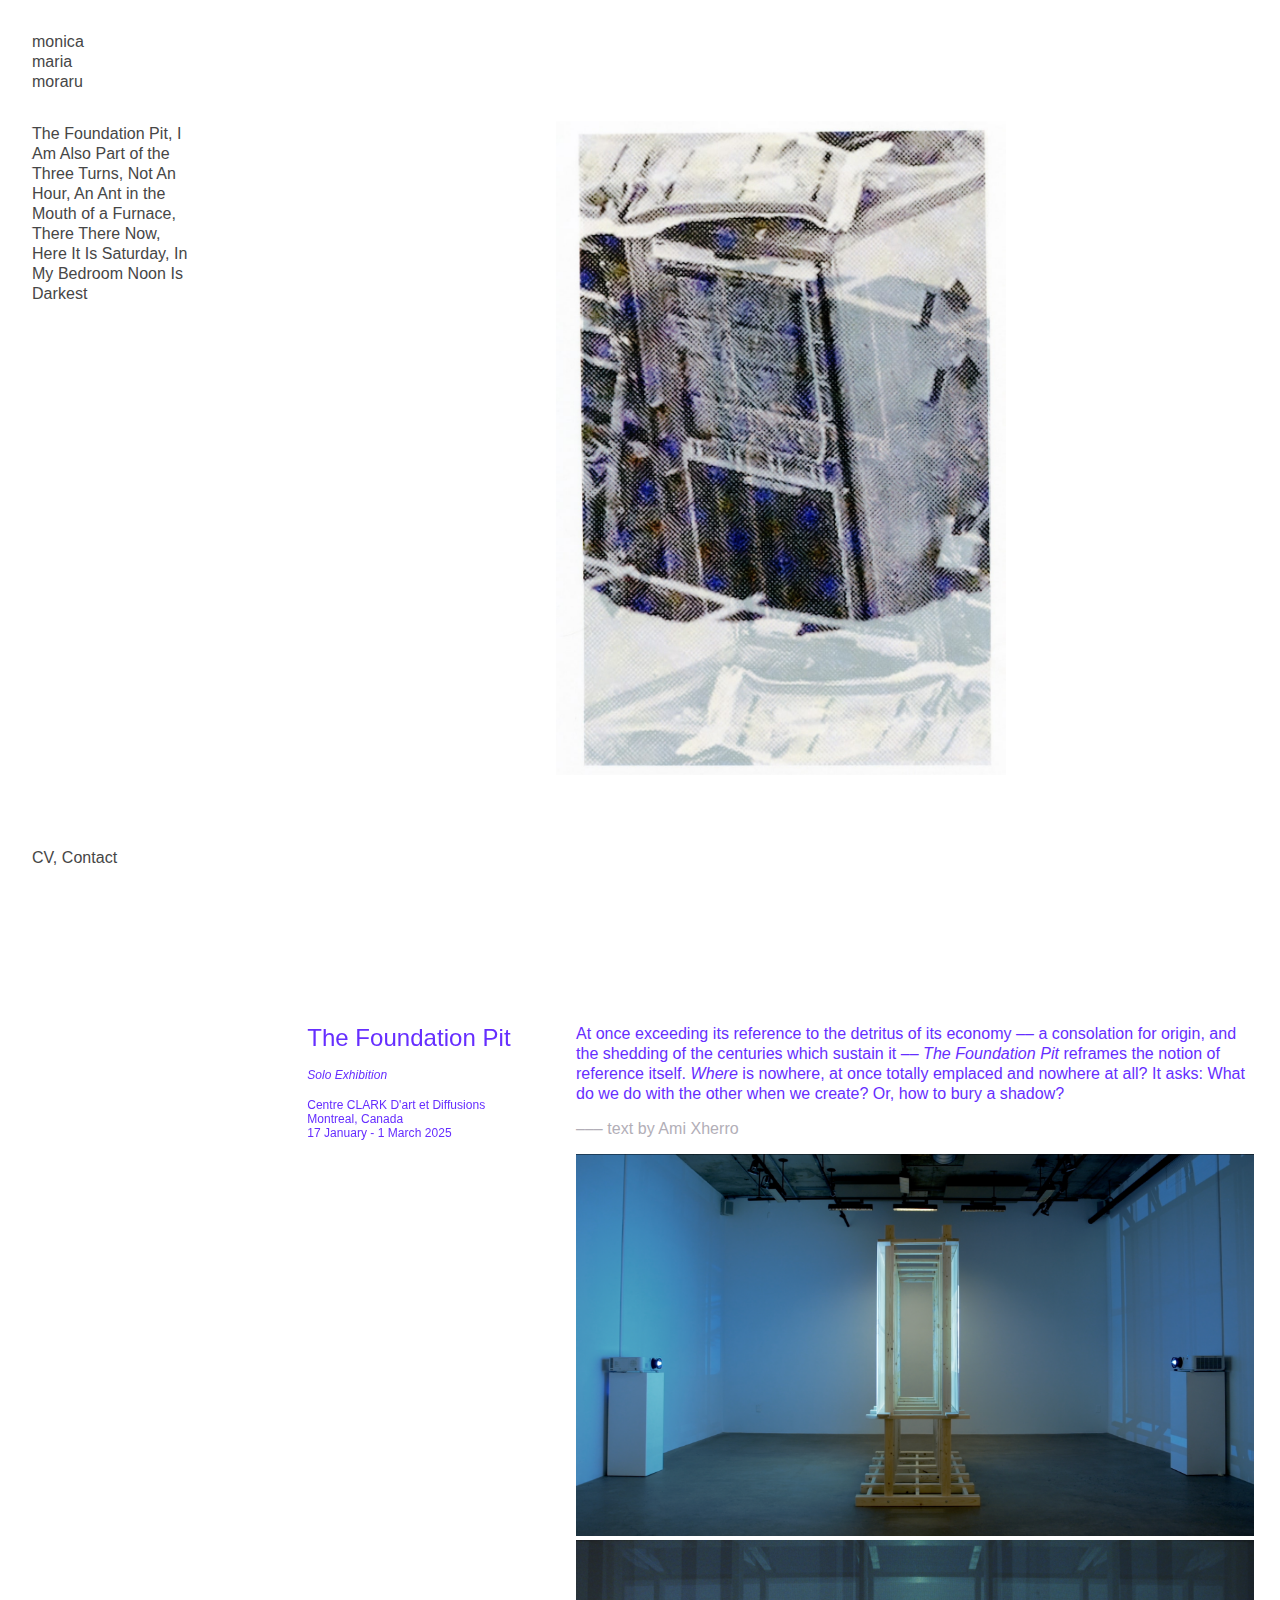
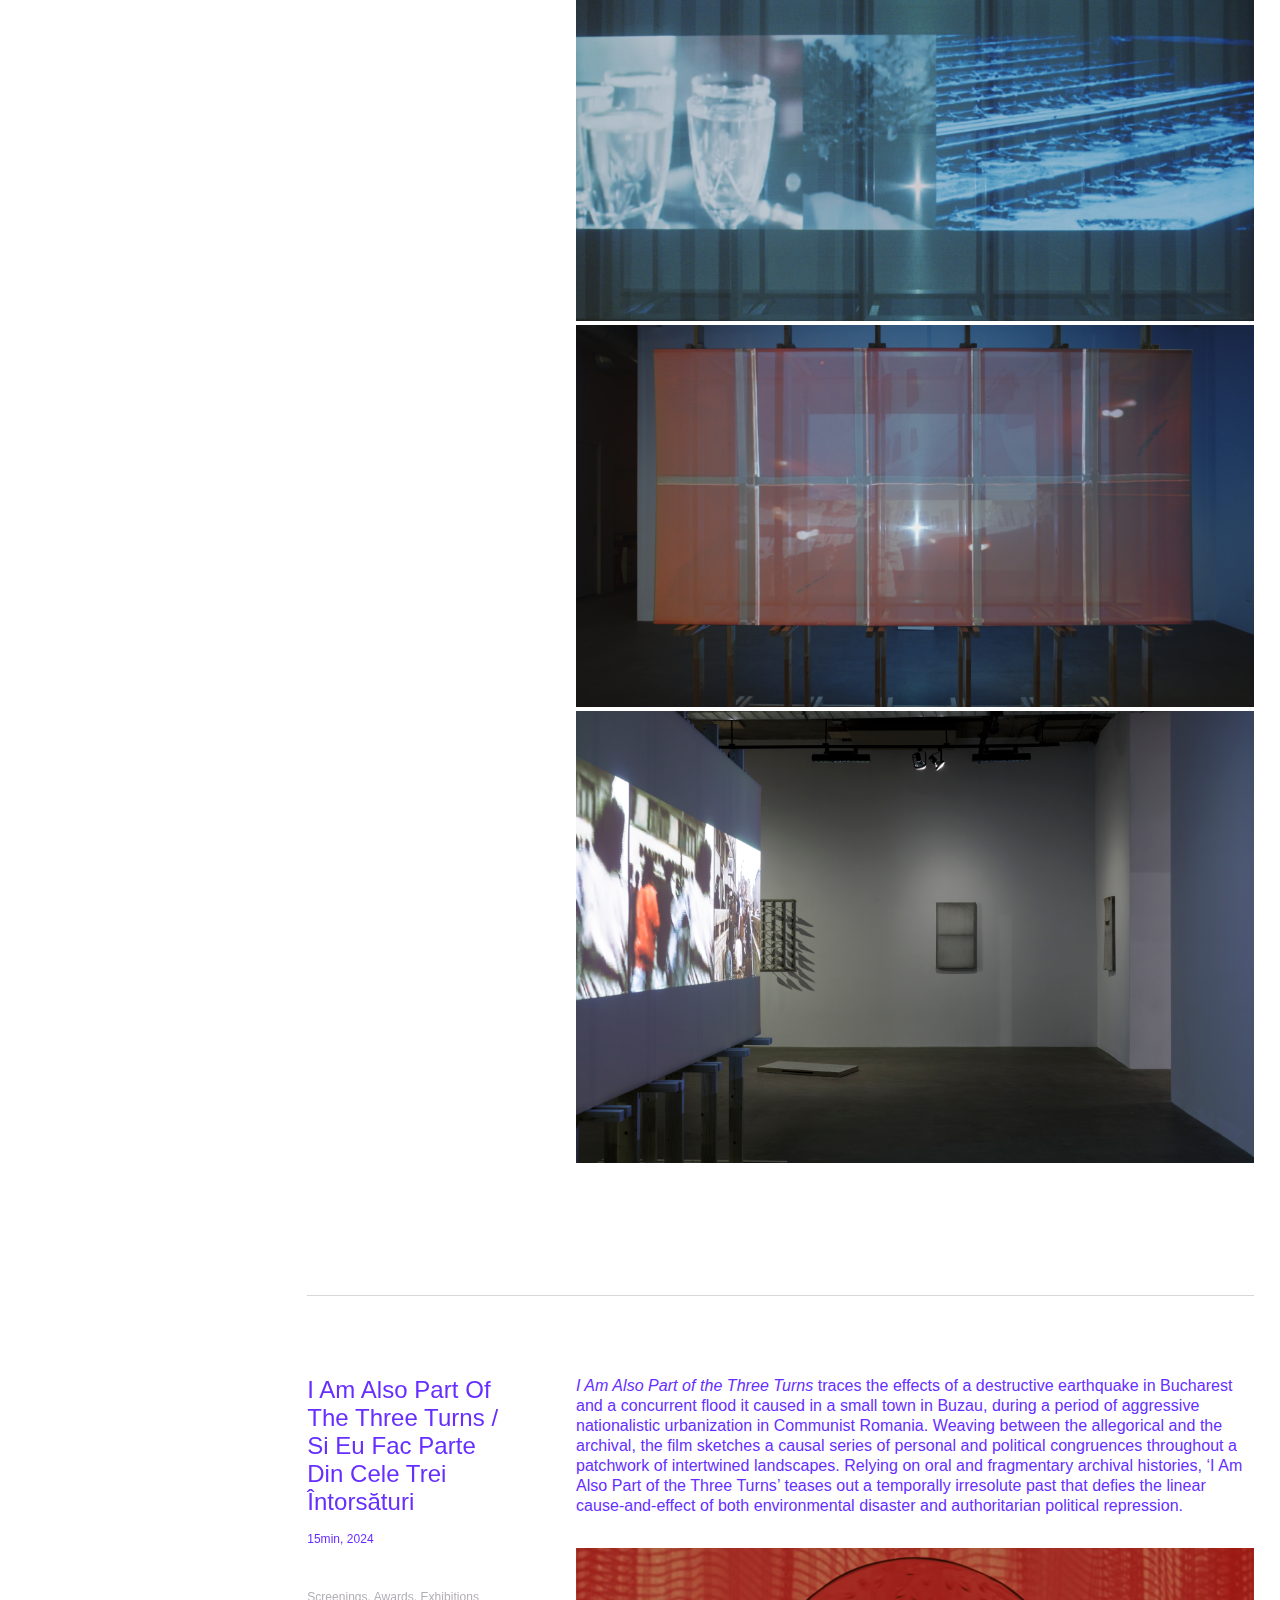
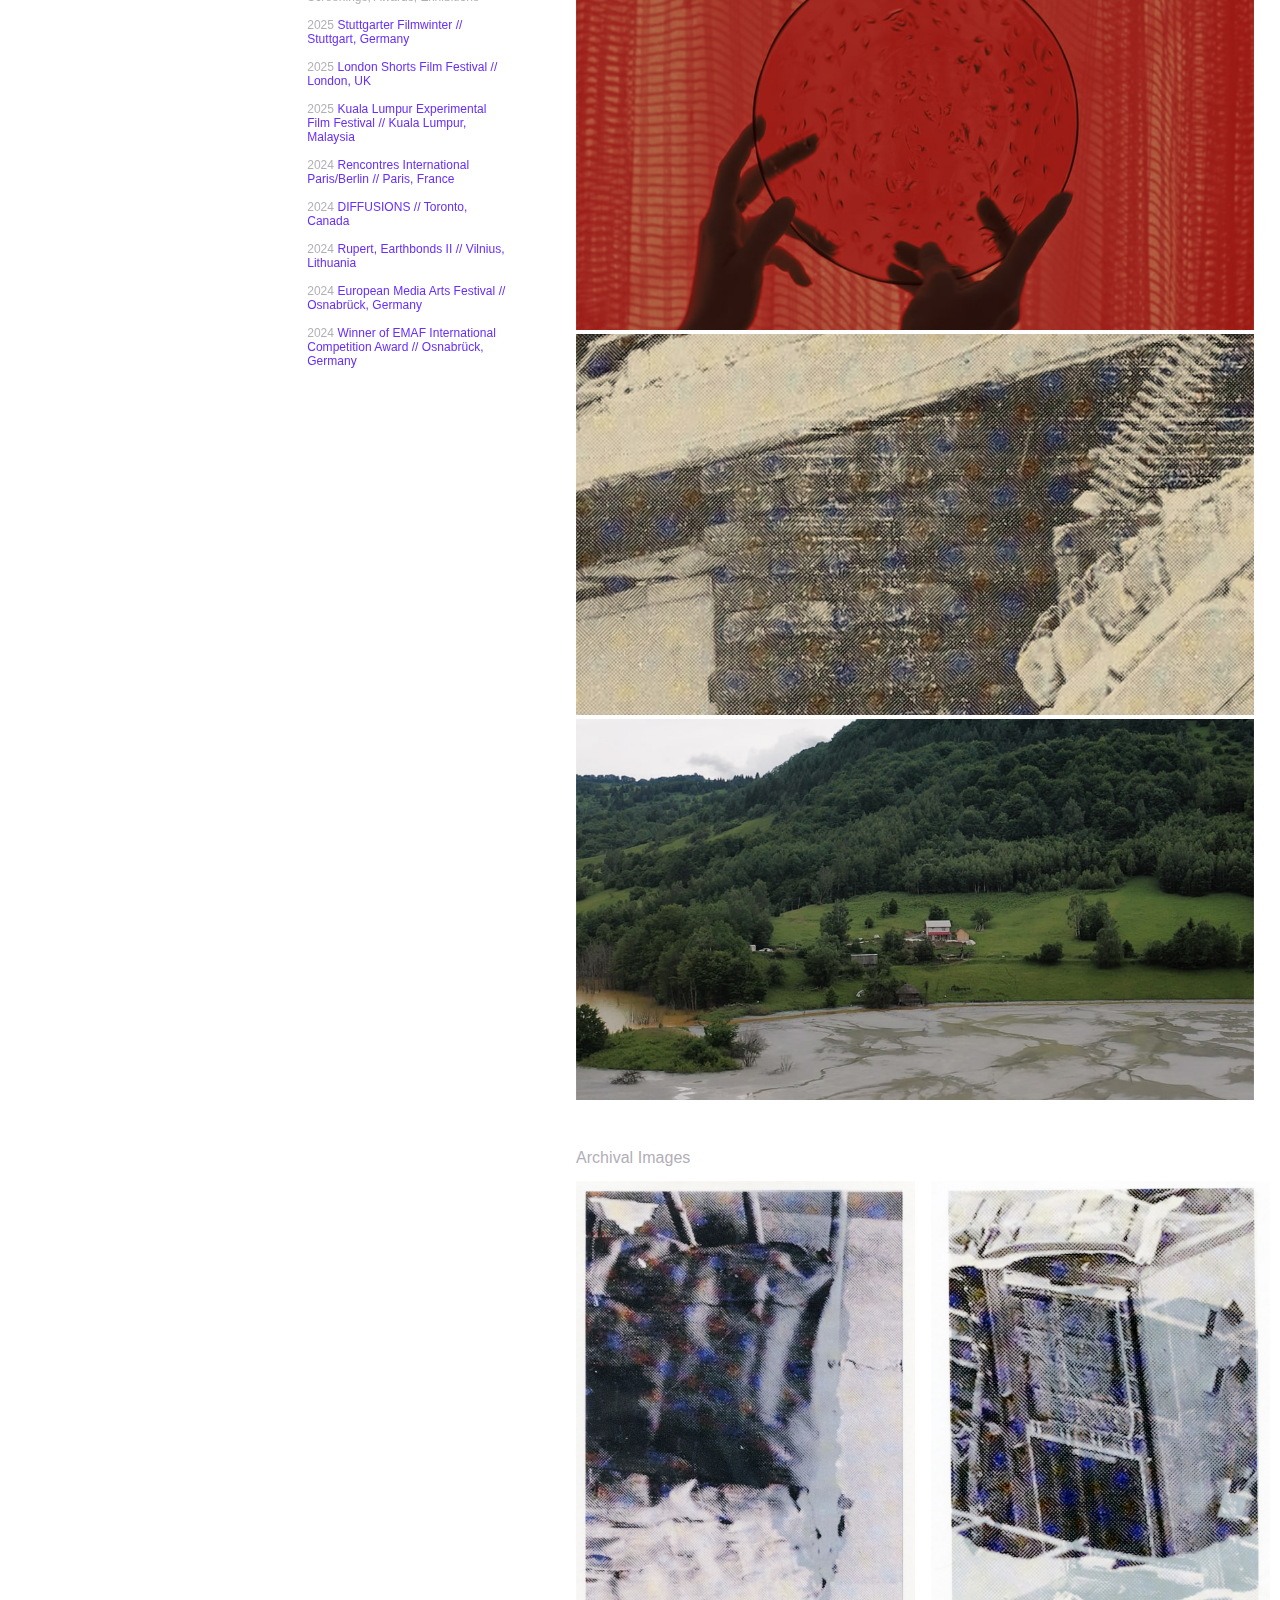
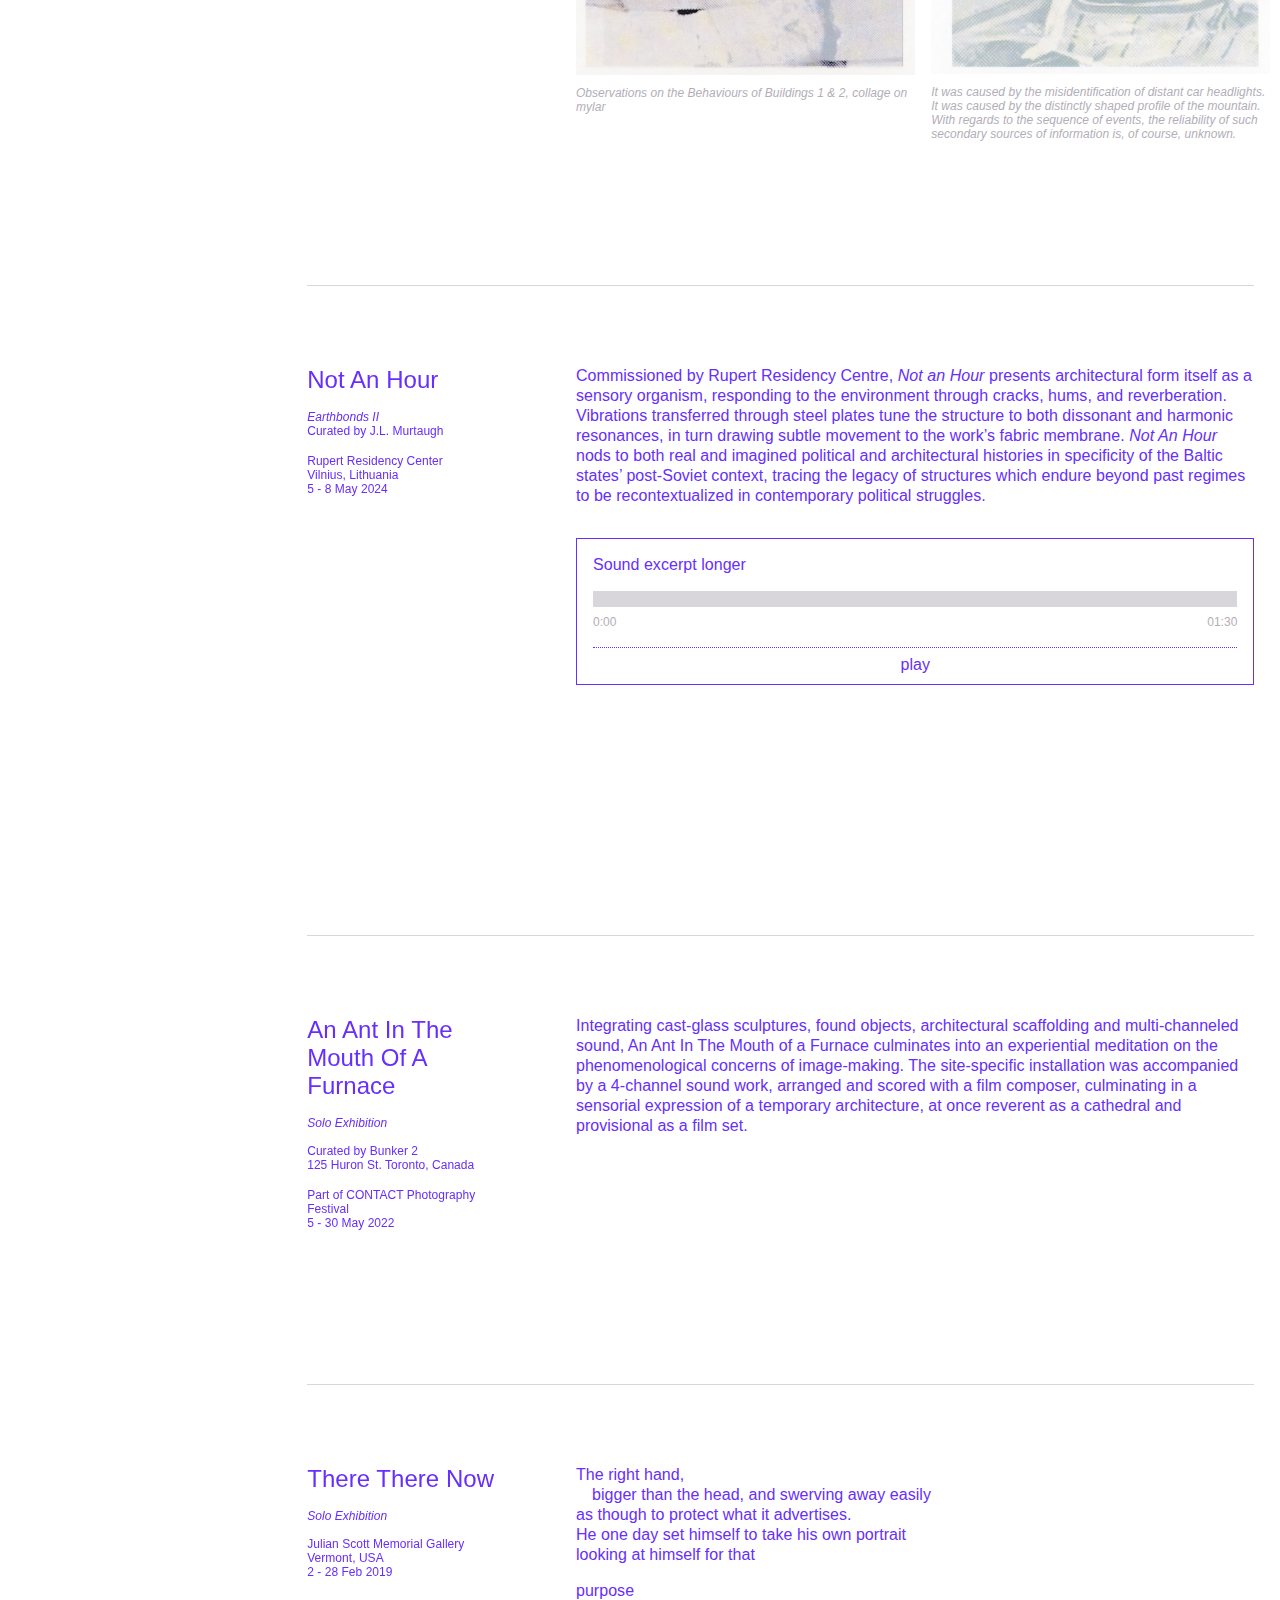
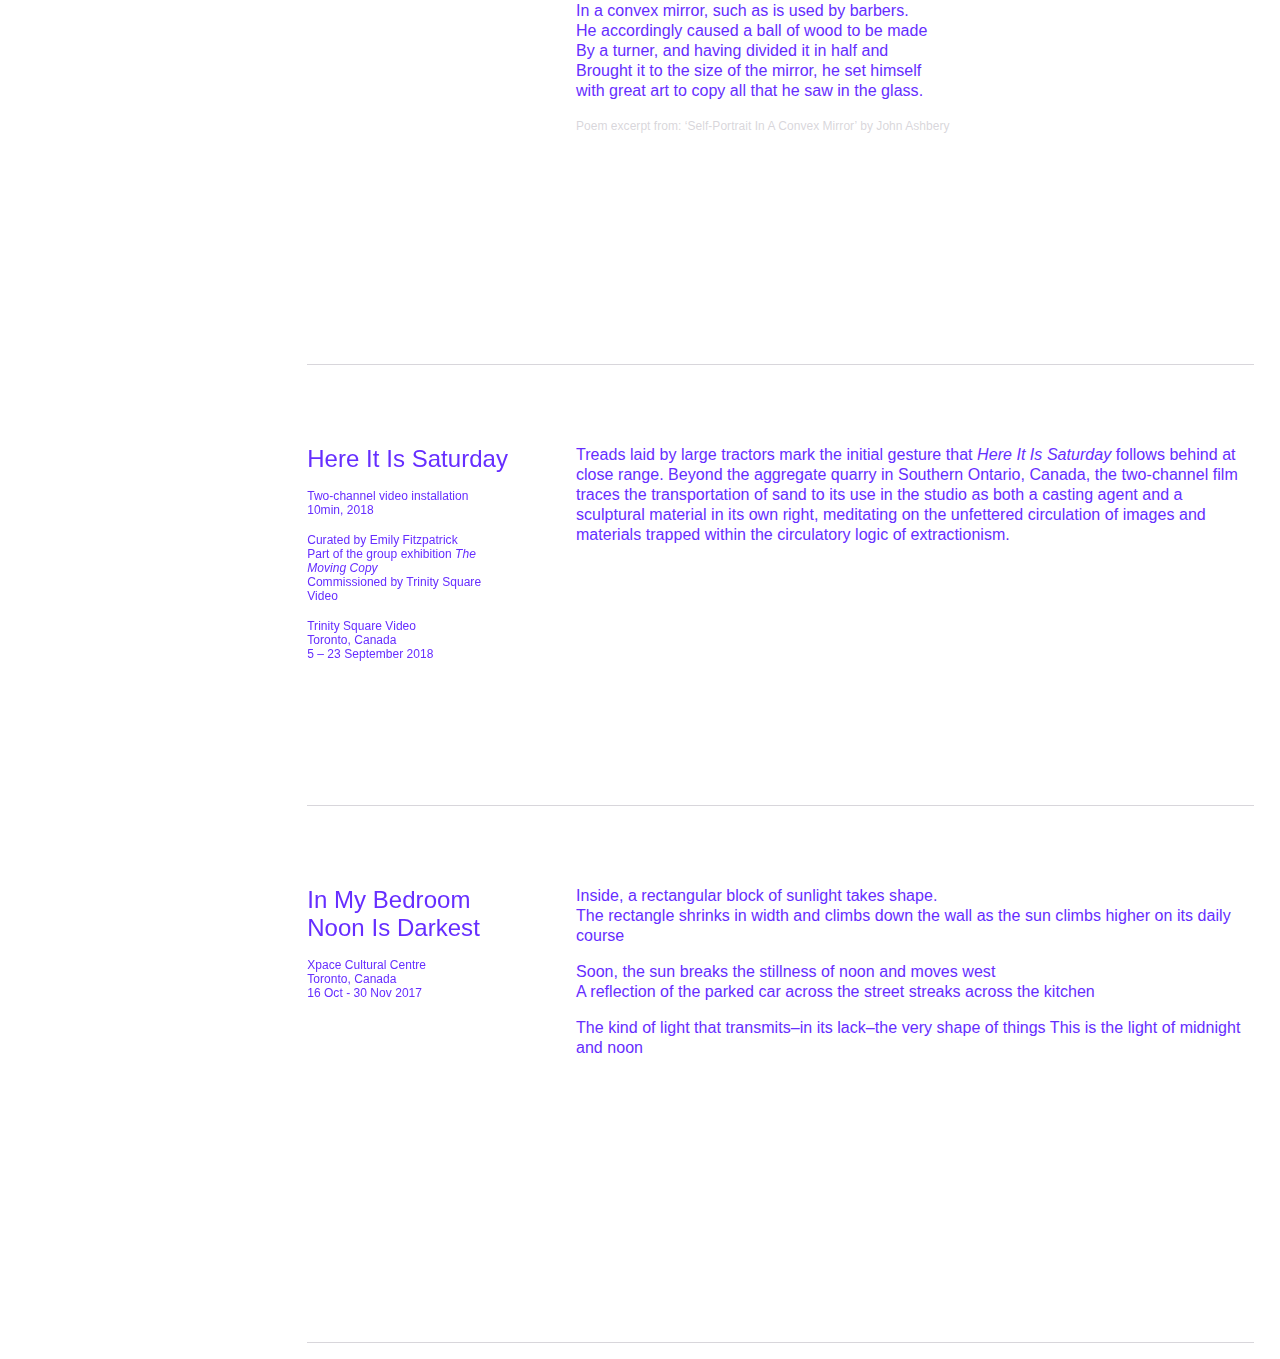
<file: index.htm>
<!DOCTYPE html>
<html lang="en">
	<head>
		<meta charset="UTF-8" />
		<meta name="viewport" content="width=device-width, initial-scale=1.0" />

		<!-- ***************** -->
		<!-- BROWSER TAB TITLE -->
		<title>monica maria moraru</title>

		<meta name="title" content="monica maria moraru" />
		<meta
			name="description"
			content="monica maria moraru is a visual artist and filmmaker whose works seek sensorial and cinematic resonances across a patchwork of temporal, relational and political histories."
		/>

		<meta property="og:type" content="website" />
		<meta property="og:url" content="https://monicamariamoraru.com/" />
		<meta
			property="og:title"
			content="monica maria moraru is a visual artist and filmmaker whose works seek sensorial and cinematic resonances across a patchwork of temporal, relational and political histories."
		/>
		<meta
			property="og:description"
			content="monica maria moraru is a visual artist and filmmaker whose works seek sensorial and cinematic resonances across a patchwork of temporal, relational and political histories."
		/>
		<meta property="og:image" content=“https://monicamariamoraru.com/i am
		also/5.jpg”>

		<!-- **************** -->
		<!-- LINK TO CSS FILE -->
		<link rel="stylesheet" type="text/css" href="css/style.css" />
		<link rel="icon" type="image/png" sizes="32x32" href="favicon.png" />
	</head>

	<body>
		<!-- ********************** -->
		<!-- WEBSITE CONTENT BEGINS -->

		<aside class="menu__wrapper">
			<nav class="menu--nav">
				<!-- *************** -->
				<!-- LEFT HAND  MENU -->
				<div id="nav">
					<a
						href="#home"
						class="menufocus menu--title"
						onclick="menu(event, 'title')"
						><span>monica</span><span>maria</span><span>moraru</span></a
					>
					<a href="#theFoundation" class="menufocus" onclick="menu(event, 'title')"
						>The Foundation Pit</a>
					<a href="#iAmAlsoP" class="menufocus" onclick="menu(event, 'title')"
						>I Am Also Part of the Three Turns</a
					>
					<a href="#notAnHou" class="menufocus" onclick="menu(event, 'title')"
						>Not An Hour</a
					>
					<a href="#antFurna" class="menufocus" onclick="menu(event, 'title')"
						>An Ant in the Mouth of a Furnace</a
					>
					<a href="#thereThe" class="menufocus" onclick="menu(event, 'title')"
						>There There Now</a
					>
					<a href="#hereItIs" class="menufocus" onclick="menu(event, 'title')"
						>Here It Is Saturday</a
					>
					<a href="#inMyBedr" class="menufocus" onclick="menu(event, 'title')"
						>In My Bedroom Noon Is Darkest</a
					>
				</div>
			</nav>
			<div class="menu--contact">
				<a href="contact.htm">CV,</a>
				<a href="mailto:momoraru@gmail.com">Contact</a>
			</div>
		</aside>

		<!-- ****************************** -->
		<!-- MAIN SCROLLING PROJECT SECTION -->
		<section class="main__projects">
			<!-- landing page image -->
			<article id="home" class="projects--home">
				<img src="i am also/0.jpg" />
			</article>
		  
		<!-- PROJECT : The Foundation Pit-->
                        <article id="theFoundation">
                                <!-- COLUMN 1, title + details -->
                                <div class="project__details">
                                        <div class="sticky">
                                                <h1>The Foundation Pit</h1>
                                                <ul>
                                                        <li><em>Solo Exhibition</em></li>
                                                        <li></li>
                                                </ul>
                                                <ul>
                                                        <li>Centre CLARK D'art et Diffusions</li>
                                                        <li>Montreal, Canada</li>
                                                        <li>17 January - 1 March 2025</li>
                                                </ul>
                                        </div>
                                </div>

                                <!-- COLUMN 2, project description -->
                                <div class="project__content">
                                        <p>
                                                At once exceeding its reference to the detritus of its economy ––
                                                a consolation for origin, and the shedding of the centuries which
												sustain it –– <em>The Foundation Pit</em> reframes the notion of reference
                                                itself. <em>Where</em> is nowhere, at once totally emplaced and nowhere at
                                                all? It asks: What do we do with the other when we create? Or, how
                                                to bury a shadow?<br>

												<h2>––– text by Ami Xherro</h2>
                                        </p>

                                        <!--  COLUMN 2, project imgs -->
                                        <div class=""project__imgs"">
                                                <img loading=""lazy"" src="the foundation pit/1.png"" />
                                                <img loading=""lazy"" src="the foundation pit/5.jpg" />
												<img loading=""lazy"" src="the foundation pit/6.jpg" />
												<img loading=""lazy"" src="the foundation pit/3.jpg" />
											
												
                                        </div>
                                </div>
                        </article>

                        <div class="divider"></div>																								


			<!-- PROJECT : I Am Also Part of the Three Turns-->
			<article id="iAmAlsoP" class="projects--iAmAlsoP">
				<!-- COLUMN 1, title + details -->
				<div class="project__details">
					<div class="sticky">
						<h1>
							I Am Also Part of the Three Turns /<br />
							Si Eu Fac Parte din Cele Trei Întorsături
						</h1>
						<ul>
							<li>15min, 2024</li><br><br>
						</ul>
						<ul>
							<li>
								<span class="screening--year">Screenings, Awards, Exhibitions</span>
							</li><br>
							<li><span class="screening--year">2025</span> Stuttgarter Filmwinter // Stuttgart, Germany</li><br>
							<li><span class="screening--year">2025</span> London Shorts Film Festival // London, UK</li><br>
							<li><span class="screening--year">2025</span> Kuala Lumpur Experimental Film Festival // Kuala Lumpur, Malaysia</li><br>
							<li><span class="screening--year">2024</span> Rencontres International Paris/Berlin // Paris, France</li><br>
							<li><span class="screening--year">2024</span> DIFFUSIONS // Toronto, Canada</li><br>
							<li><span class="screening--year">2024</span> Rupert, Earthbonds II // Vilnius, Lithuania</li><br>
							<li><span class="screening--year">2024</span> European Media Arts Festival // Osnabrück, Germany</li><br>
							<li><span class="screening--year">2024</span> Winner of EMAF International Competition Award // Osnabrück, Germany</li><br>
						</ul>
					</div>
				</div>
				<!-- COLUMN 2, project description -->
				<div class="project__content">
					<p>
						<em>I Am Also Part of the Three Turns</em> traces the effects of a
						destructive earthquake in Bucharest and a concurrent flood it caused
						in a small town in Buzau, during a period of aggressive
						nationalistic urbanization in Communist Romania. Weaving between the
						allegorical and the archival, the film sketches a causal series of
						personal and political congruences throughout a patchwork of
						intertwined landscapes. Relying on oral and fragmentary archival
						histories, ‘I Am Also Part of the Three Turns’ teases out a
						temporally irresolute past that defies the linear cause-and-effect
						of both environmental disaster and authoritarian political
						repression.
					</p>

					<!-- COLUMN 2, screening list -->
					

					<!-- COLUMN 2, project imgs -->
					<div class="project__imgs">
						<img loading="lazy" src="i am also/1.jpg" />
						<img loading="lazy" src="i am also/2.jpg" />
						<img loading="lazy" src="i am also/3.jpg" />
					</div>
					<!-- COLUMN 2, archival imgs-->
					<div class="footnotes__wrapper">
						<h2>archival images</h2>
						<figure>
							<img
								src="i am also/4.jpg"
								title="Observations on the Behaviours of Buildings 1 & 2, collage on mylar"
								alt=""
							/>
							<figurecaption
								>Observations on the Behaviours of Buildings 1 & 2, collage on
								mylar
							</figurecaption>
						</figure>
						<figure>
							<img
								src="i am also/5.jpg"
								title="It was caused by the misidentification of distant car headlights. It was caused by the distinctly shaped profile of the mountain. With regards to the sequence of events, the reliability of such secondary sources of information is, of course, unknown."
								alt=""
							/>
							<figurecaption
								>It was caused by the misidentification of distant car
								headlights. It was caused by the distinctly shaped profile of
								the mountain. With regards to the sequence of events, the
								reliability of such secondary sources of information is, of
								course, unknown.</figurecaption
							>
						</figure>
					</div>
				</div>
			</article>

			<div class="divider"></div>

			<!-- PROJECT : Not An Hour -->
			<article id="notAnHou" class="projects--notAnHou">
				<!-- COLUMN 1, title + details -->
				<div class="project__details">
					<div class="sticky">
						<h1>Not An Hour</h1>
						<ul>
							<li><em>Earthbonds II</em></li>
							<li>Curated by J.L. Murtaugh</li>
						</ul>
						<ul>
							<li>Rupert Residency Center</li>
							<li>Vilnius, Lithuania</li>
							<li>5 - 8 May 2024</li>
						</ul>
					</div>
				</div>

				<!-- COLUMN 2, project description -->
				<div class="project__content">
					<p>
						Commissioned by Rupert Residency Centre,
						<em>Not an Hour</em> presents architectural form itself as a sensory
						organism, responding to the environment through cracks, hums, and
						reverberation. Vibrations transferred through steel plates tune the
						structure to both dissonant and harmonic resonances, in turn drawing
						subtle movement to the work’s fabric membrane.
						<em>Not An Hour</em> nods to both real and imagined political and
						architectural histories in specificity of the Baltic states’
						post-Soviet context, tracing the legacy of structures which endure
						beyond past regimes to be recontextualized in contemporary political
						struggles.
					</p>

					<!-- COLUMN 2, audio player -->
					<!-- do not change anything but the title and file location (labeled below), the rest are necessary -->
					<div class="content">
						<div class="top-bar"></div>
						<div class="image-wrapper">
							<div class="music-image"></div>
						</div>
						<div class="music-titles">
							<span>
								<!-- title displayed -->
								<p class="name">sound excerpt louder</p>
							</span>
						</div>
						<div class="progress-wrapper">
							<div class="progress-details">
								<div class="progress-bar">
									<span></span>
								</div>

								<div class="time">
									<span class="current">0:00</span>
									<span class="final">01:30</span>
								</div>
							</div>
							<div class="control-btn">
								<div class="play-pause">
									<span class="material-symbols-rounded">play</span>
								</div>
							</div>
						</div>
						<!-- file location to be played -->
						<audio src="music/sound-excerpt.mp3" class="main-song"></audio>
					</div>

					<!--  COLUMN 2, project imgs -->
					<div class="project__imgs">
						<img loading="lazy" src="not an hour/1.jpg" />
						<img loading="lazy" src="not an hour/2.jpg" />
						<img loading="lazy" src="not an hour/3.jpg" />
						<img loading="lazy" src="not an hour/4.jpg" />
						<img loading="lazy" src="not an hour/5.jpg" />
					</div>
				</div>
			</article>

			<div class="divider"></div>
			<!-- PROJECT : An Ant In The Mouth of a Furnace -->
			<article id="antFurna" class="projects--antFurna">
				<!-- COLUMN 1, title + details -->
				<div class="project__details">
					<div class="sticky">
						<h1>An Ant In The Mouth of a Furnace</h1>
						<ul>
							<li><em>Solo Exhibition</em></li><br>
							<li>Curated by Bunker 2</li>
							<li>125 Huron St. Toronto, Canada</li>
						</ul>
						<ul>
							<li>Part of CONTACT Photography Festival</li>
							<li>5 - 30 May 2022</li>
						</ul>
					</div>
				</div>
				<!-- COLUMN 2, project description -->
				<div class="project__content">
					<p>
						Integrating cast-glass sculptures, found objects, architectural
						scaffolding and multi-channeled sound, An Ant In The Mouth of a
						Furnace culminates into an experiential meditation on the
						phenomenological concerns of image-making. The site-specific
						installation was accompanied by a 4-channel sound work, arranged and
						scored with a film composer, culminating in a sensorial expression
						of a temporary architecture, at once reverent as a cathedral and
						provisional as a film set.
					</p>

					<!-- COLUMN 2,  project imgs-->
					<div class="project__imgs">
						<img loading="lazy" src="an ant/1.jpg" />
						<img loading="lazy" src="an ant/2.jpg" />
						<img loading="lazy" src="an ant/3.jpg" />
						<img loading="lazy" src="an ant/4.jpg" />
					</div>
				</div>
			</article>

			<div class="divider"></div>
			<!-- PROJECT: There There Now -->
			<article id="thereThe" class="projects--thereThe">
				<!-- COLUMN 1, title + details -->
				<div class="project__details">
					<div class="sticky">
						<h1>There There Now</h1>
						<ul>
							<li><em>Solo Exhibition</em></li><br>
							<li>Julian Scott Memorial Gallery</li>
							<li>Vermont, USA</li>
							<li>2 - 28 Feb 2019</li>
						</ul>
					</div>
				</div>
				<!-- COLUMN 2, poem -->
				<div class="project__content">
					<p class="project--poem">
						<span>The right hand,</span>
						<span class="poem--indent"
							>bigger than the head, and swerving away easily</span
						>
						<span>as though to protect what it advertises.</span>
						<span>He one day set himself to take his own portrait </span>
						<span>looking at himself for that</span>
						<span class="poem--break">purpose</span>
						<span>In a convex mirror, such as is used by barbers.</span>
						<span>He accordingly caused a ball of wood to be made</span>
						<span>By a turner, and having divided it in half and</span>
						<span>Brought it to the size of the mirror, he set himself</span>
						<span>with great art to copy all that he saw in the glass.</span>
					</p>
					<p class="grey">
						Poem excerpt from: ‘Self-Portrait In A Convex Mirror’ by John
						Ashbery
					</p>

					<!-- COLUMN 2, project imgs -->
					<div class="project__imgs">
						<img loading="lazy" src="there there now/1.jpg" />
						<img loading="lazy" src="there there now/2.jpg" />
						<img loading="lazy" src="there there now/3.jpg" />
					</div>
				</div>
			</article>

			<div class="divider"></div>

			<!-- PROJECT: Here It Is Saturday -->
			<article id="hereItIs" class="projects--hereItIs">
				<!-- COLUMN 1, title + details -->
				<div class="project__details">
					<div class="sticky">
						<h1>Here It Is Saturday</h1>
						<ul>
							<li>Two-channel video installation</li>
							<li>10min, 2018</li>
						</ul>
						<ul>
							<li>Curated by Emily Fitzpatrick</li>

							<li>Part of the group exhibition <em>The Moving Copy</em></li>
							<li>Commissioned by Trinity Square Video</li>
						</ul>
						<ul>
							<li>Trinity Square Video</li>
							<li>Toronto, Canada</li>
							<li>5 – 23 September 2018</li>
						</ul>
					</div>
				</div>

				<!-- COLUMN 2, project description -->
				<div class="project__content">
					<p>
						Treads laid by large tractors mark the initial gesture that
						<em>Here It Is Saturday</em> follows behind at close range. Beyond
						the aggregate quarry in Southern Ontario, Canada, the two-channel
						film traces the transportation of sand to its use in the studio as
						both a casting agent and a sculptural material in its own right,
						meditating on the unfettered circulation of images and materials
						trapped within the circulatory logic of extractionism.
					</p>
					<!-- COLUMN 2, project imgs -->
					<div class="project__imgs">
						<img loading="lazy" src="here it is/1.jpg" />
						<img loading="lazy" src="here it is/2.jpg" />
						<img loading="lazy" src="here it is/3.jpg" />
						<img loading="lazy" src="here it is/4.jpg" />
					</div>
				</div>
			</article>

			<div class="divider"></div>

			<!-- PROJECT: In My Bedroom Noon Is Darkest -->
			<article id="inMyBedr" class="projects--inMyBedr">
				<!-- COLUMN 1, title + details -->
				<div class="project__details">
					<div class="sticky">
						<h1>In My Bedroom Noon Is Darkest</h1>
						<ul>
							<li>Xpace Cultural Centre</li>
							<li>Toronto, Canada</li>
							<li>16 Oct - 30 Nov 2017</li>
						</ul>
					</div>
				</div>
				<!-- COLUMN 2, poem -->
				<div class="project__content">
					<p class="project--poem">
						<span>Inside, a rectangular block of sunlight takes shape.</span>
						<span
							>The rectangle shrinks in width and climbs down the wall as the
							sun climbs higher on its daily course</span
						>
						<span class="poem--break"
							>Soon, the sun breaks the stillness of noon and moves west</span
						>
						<span
							>A reflection of the parked car across the street streaks across
							the kitchen</span
						>
						<span class="poem--break"
							>The kind of light that transmits–in its lack–the very shape of
							things This is the light of midnight and noon</span
						>
					</p>
					<!-- COLUMN 2, project imgs -->
					<div class="project__imgs">
						<img loading="lazy" src="in my bedroom/1.jpg" />
						<img loading="lazy" src="in my bedroom/2.jpg" />
						<img loading="lazy" src="in my bedroom/3.jpg" />
						<img loading="lazy" src="in my bedroom/4.jpg" />
						<img loading="lazy" src="in my bedroom/5.jpg" />
						<img loading="lazy" src="in my bedroom/6.jpg" />
					</div>
				</div>
			</article>
			<div class="divider"></div>
		</section>
		<script
			src="https://code.jquery.com/jquery-3.7.1.min.js"
			integrity="sha256-/JqT3SQfawRcv/BIHPThkBvs0OEvtFFmqPF/lYI/Cxo="
			crossorigin="anonymous"
		></script>
		<script src="js/intersection.js"></script>
		<script src="js/playlist.js"></script>
		<script src="js/script.js"></script>
	</body>
</html>
</file>
<file: css/style.css>
@import 'fonts.css';

:root {
	--primary-font: 'Arial', sans-serif;
	--menu-color: #464646;
	--text-color: #662eff;
	--text-color-secondary: #b2aeb7;
	--accent-color: #b2aeb780;
	color: var(--text-color);
	cursor: default;
	font-family: var(--primary-font);
	font-size: 16px;
	letter-spacing: 0.0025em;
	-webkit-font-smoothing: antialiased;
	-moz-osx-font-smoothing: grayscale;
}

::selection {
	color: var(--text-color);
	background: var(--text-color-secondary);
}

html {
	scroll-behavior: smooth;
}

body,
html {
	margin: 0;
	padding: 0;
}

body {
	display: grid;
	grid-template-columns: minmax(min-content, 20%) 1fr;
	max-width: 1680px;
	margin: 0 auto;
}

p {
	line-height: 125%;
}

a {
	font-weight: normal;
	text-decoration: none;
	line-height: 125%;
}

a:focus,
a:hover {
	cursor: default;
	text-decoration: none;
}

ul {
	padding: 0;
	list-style: none;
}

img {
	width: 100%;
}

/* MENU */

.menu__wrapper {
	color: var(--menu-color);
	font-size: 1rem;
	display: flex;
	flex-direction: column;
	flex-wrap: wrap;
	justify-content: flex-start;
	height: 100vh;
	position: -webkit-sticky;
	position: sticky;
	left: 0;
	top: 0;
	padding: 0 4rem 0 2rem;
	overflow: hidden;
}

.menu__wrapper a {
	color: var(--menu-color);
}

.menu__wrapper a:hover {
	color: var(--text-color-secondary);
	cursor: pointer;
}

.menu__wrapper a:focus {
	color: var(--text-color);
	cursor: default;
}

.menu--nav {
	display: flex;
	flex-direction: column;
	flex-wrap: wrap;
	padding: 1rem 0;
	margin: 1rem 0;
	height: fit-content;
	background: white;
}

.menu--nav ul {
	margin: 0;
}

.menu--nav a.active {
	color: var(--accent-color);
}

.menu--nav a.first-active {
	color: var(--menu-color);
}

.menu--nav a {
	list-style: none;
}

.menu--nav a::after {
	content: ', ';
}

.menu--nav a:last-of-type::after,
.menu--nav a:first-of-type::after {
	content: '';
	display: none;
}

.menu--nav .menu--title {
	display: block;
	padding-bottom: 2rem;
}

.menu--nav .menu--title span {
	display: block;
}

.menu--contact {
	background: white;
	padding: 2rem 0;
	flex-grow: 1;
	align-content: end;
}

/* BIO SUB PAGE MAIN */
.grey {
	color: var(--accent-color);

	font-size: 12px;
	margin: 1rem 0;
	padding-top: 2px;
}

/* CV SECTION */

.main__wrapper,
.main__projects {
	color: var(--text-color);
	padding: 1rem 2vw 1rem 4vw;
}

.main__wrapper a {
	color: var(--text-color);
}

.menu__wrapper a.link__active {
	color: var(--text-color);
}

.cv--year,
.main__wrapper .screening--year,
.screening--year {
	color: var(--text-color-secondary);
}

/* MAIN PROJECT SECTION */

.scroller_anchor {
	height: 0px;
	margin: 0;
	padding: 0;
}

.main__projects article {
	display: grid;
	grid-template-columns: 1fr 3fr;
	padding: 4rem 0 8rem 0;
	font-size: 1rem;
	grid-column-gap: 4rem;
}

.main__projects .projects--home {
	padding: 0rem 0 4rem 0;
	height: 96vh;
	width: 100%;
	display: grid;
	place-items: center;
}

.main__projects .projects--home img {
	height: auto;
	width: 50vh;
	margin: 0;
	opacity: 1;
	filter: invert(0);
	grid-column: 1/3;
}

.main__projects > .divider {
	width: 100%;
	height: 1px;
	background: var(--accent-color);
}

.main__projects .project__details {
	position: relative;
}

.main__projects .project__details,
.cv__details {
	grid-column: 1;
}

h2 {
	font-size: 1rem;
	font-weight: 400;
	color: var(--text-color-secondary);
}

.main__projects .project__content,
.cv__content {
	grid-column: 2/4;
}

.main__projects .project__content .project__screenings {
	margin: 2rem 0;
}

.project__content p + .project__imgs {
	padding: 1rem 0;
}

.project__content p + .content {
	padding-bottom: 2rem;
}

.main__projects .sticky {
	position: -webkit-sticky;
	position: sticky;
	top: 2rem;
}

.main__projects .sticky h1 {
	font-weight: 400;
	margin: 1rem 0;
	font-size: 24px;
	text-transform: capitalize;
}

.main__projects .sticky ul {
	padding: 0;
	margin: 1rem 0;
	list-style: none;
	font-size: 12px;
}

.project--poem span {
	display: block;
}

.project--poem .poem--indent {
	padding-left: 1rem;
}

.project--poem .poem--break {
	margin-top: 1rem;
}

/* CV PAGE */
.main__projects article.cv--stack .cv__content li {
	display: grid;
	grid-template-columns: 42px auto;
}

/* AUDIO PLAYER */

.content {
	grid-column: 2/4;
	padding: 1rem 0;
}

.music-titles {
	display: flex;
	flex-direction: row;
	border-top: 1px solid var(--text-color);
	border-right: 1px solid var(--text-color);
	border-left: 1px solid var(--text-color);
	margin: 0;
	padding: 0 1rem;
}

.music-titles .name {
	margin: 1rem 0;
}
.control-btn {
	align-items: baseline;
	cursor: default;
}

.control-btn .play-pause {
	margin: 2.5rem 0 0.125rem 0;
	border-top: 1px dotted var(--text-color);
	padding-top: 0.5rem;
	text-align: center;
}

.control-btn .play-pause:hover {
	cursor: pointer;
	/* font-style: italic; */
	color: var(--text-color-secondary);
}

.control-btn div:active {
	color: var(--accent-color);
	font-style: italic;
	cursor: default;
}

.progress-wrapper {
	padding: 0 1rem 0.5rem 1rem;
	border-bottom: 1px solid var(--text-color);
	border-right: 1px solid var(--text-color);
	border-left: 1px solid var(--text-color);
}

.progress-details {
	height: 1rem;
	background-color: var(--accent-color);
}

.progress-bar {
	width: 0%;
	height: inherit;
	background-color: var(--text-color);
	position: relative;
	cursor: default;
}

.progress-details:hover .progress-bar span {
	opacity: 1;
}

.time {
	display: flex;
	justify-content: space-between;
	align-items: center;
	padding: 0.5rem 0;
	font-size: 12px;
	color: var(--text-color-secondary);
}

/* FOOTNOTES */

.main__projects .footnotes__wrapper {
	grid-column: 2;
	display: grid;
	grid-template-columns: 50% 50%;
	grid-column-gap: 1rem;
	padding: 1rem 0;
}

.footnotes__wrapper h2 {
	grid-column: 1/3;

	text-transform: capitalize;
}

.footnotes__wrapper figure {
	margin: 0;
	font-size: 12px;
	font-style: italic;
	color: var(--text-color-secondary);
}

.footnotes__wrapper figure img {
	padding-bottom: 0.5rem;
	height: auto;
	width: 100%;
	filter: invert(0%);
}

/* Breakpoint */
@media (max-width: 1024px) {
	/* PORTRAIT LAYOUT */
	body {
		grid-template-columns: 1fr;
		overflow-y: scroll;
		overflow-x: hidden;
		touch-action: pan-y;
	}

	/* TOP MENU */
	.menu__wrapper {
		border-right: 0;
		border-bottom: 2px solid var(--accent-color);
		height: auto;
		padding: 1rem;
		display: grid;
		grid-template-columns: 50% 50%;
		background-color: white;
		z-index: 100;
		position: fixed;
		top: 0;
	}

	.menu--title,
	.menu--nav,
	.menu--contact {
		padding: 0;
		margin: 0;
		background: rgba(255, 255, 255, 0);
		/* font-size: 20px; */
	}

	.menu--title {
		grid-column: 1;
	}

	.menu--nav {
		grid-column: 1 /3;
	}

	.menu--nav .menu--title {
		display: flex;
		padding-bottom: 1rem;
	}

	.menu--nav .menu--title span {
		padding-right: 8px;
	}

	.menu--nav div > a:not(.menu--title) {
		grid-column: 2;
	}

	.menu--contact {
		position: fixed;
		top: 1rem;
		right: 1em;
	}

	/* PROJECT CONTENT */
	.main__wrapper {
		padding: 0;
		margin: 20vh 0rem 0rem 0rem;
	}

	.main__projects {
		padding: 1rem;
	}

	.main__projects article {
		padding: 2rem 0;
	}

	.main__projects .cv--stack {
		padding: 0 0 1rem 0;
	}

	.main__projects .projects--home img {
		margin: auto 0 0 0;
		width: 46vh;
	}

	.main__projects > .divider {
		display: none;
	}

	.main__projects .project__details,
	.main__projects .cv__details,
	.main__projects .project__content,
	.main__projects .cv__content,
	.main__projects .footnotes__wrapper,
	.content {
		grid-column: 1/4;
	}

	.main__projects .project__details {
		padding: 1rem 0;
	}
	.main__projects .sticky {
		position: relative;
	}
	.main__projects .sticky h1 {
		margin-top: 14vh;
	}

	.project__content p + .project__imgs {
		padding: 0;
	}

	p {
		text-align: justify;
	}

	.main__projects .footnotes__wrapper {
		padding: 0;
		grid-column-gap: 0rem;
	}

	.footnotes__wrapper h1 {
		padding-top: 3rem;
	}

	img {
		filter: invert(0);
	}

	.menu__wrapper a:hover {
		color: var(--menu-color);
	}
}
</file>
